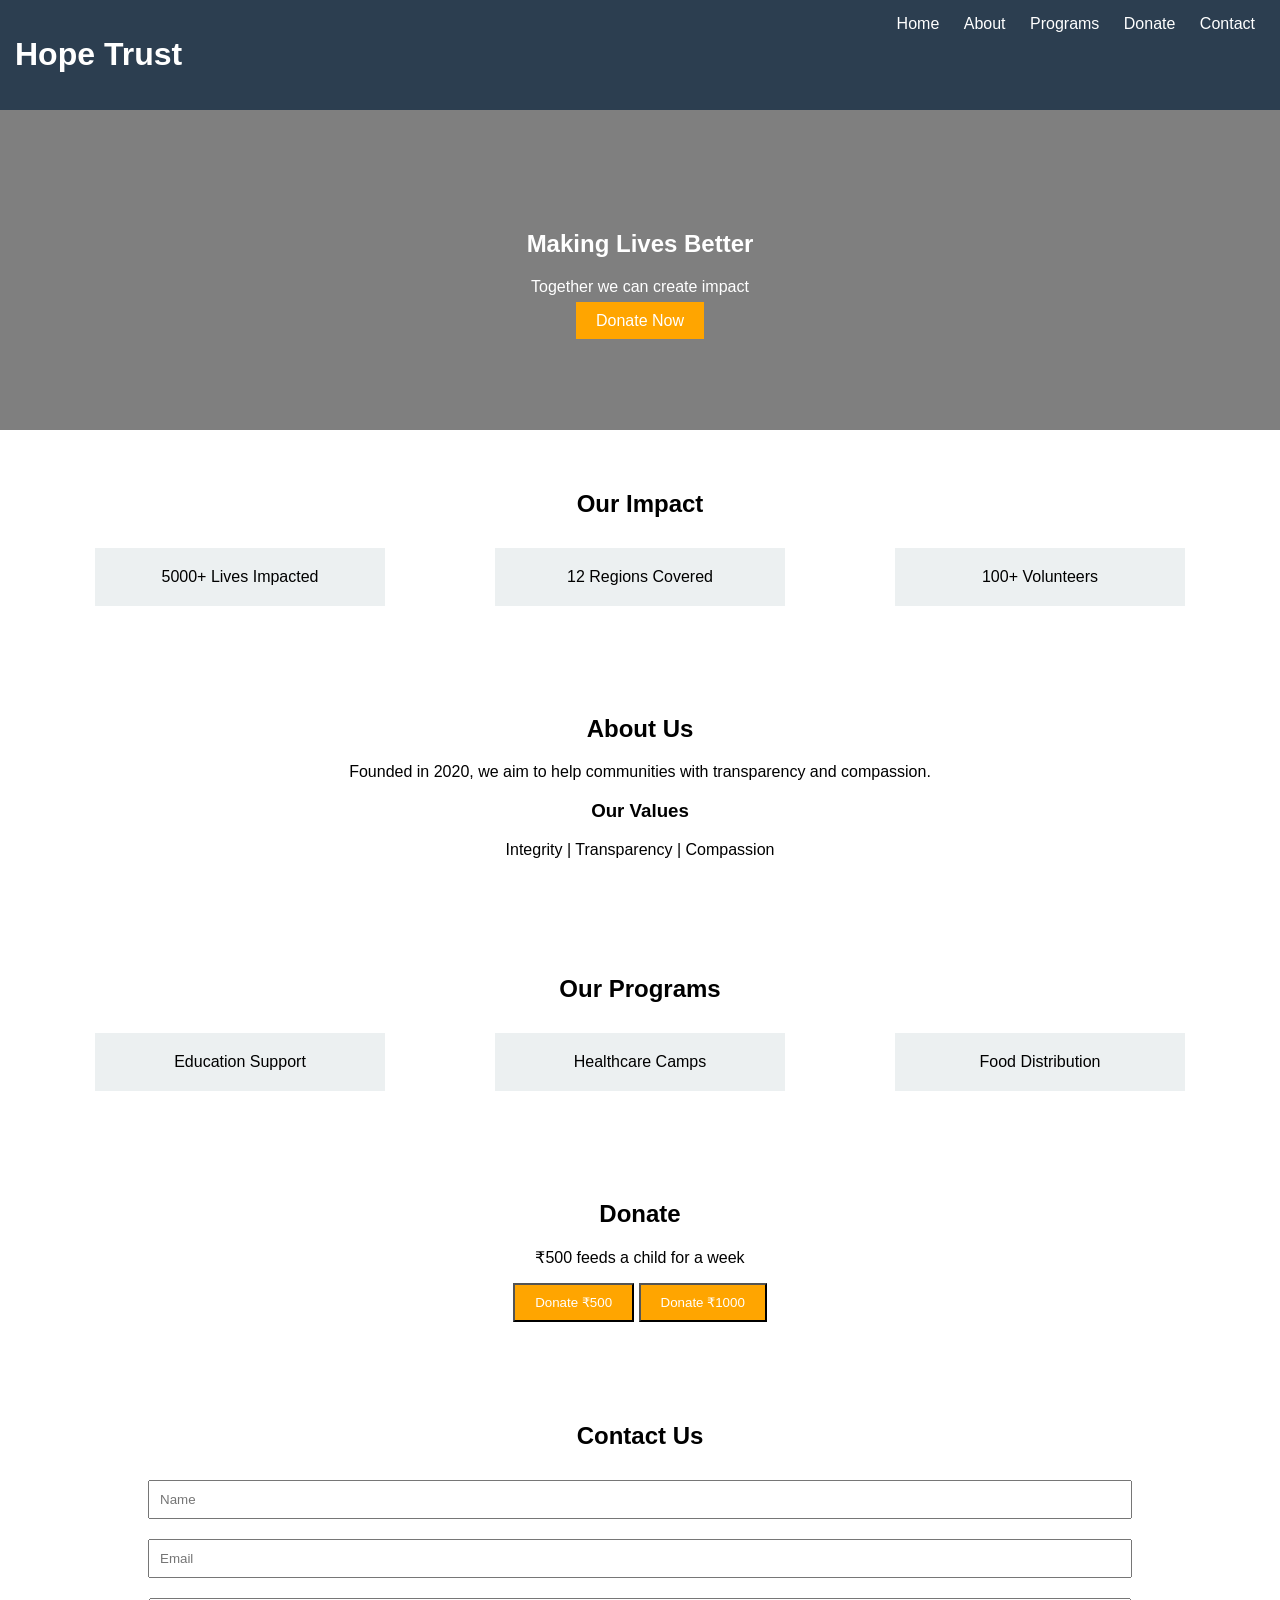
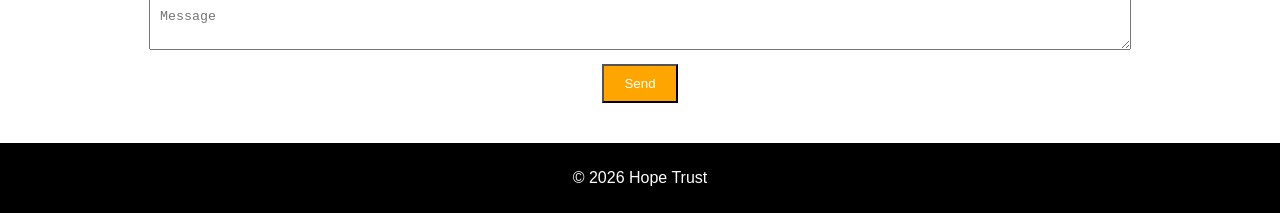
<file: index.html>
<!DOCTYPE html>
<html lang="en">
<head>
<meta charset="UTF-8">
<meta name="viewport" content="width=device-width, initial-scale=1.0">
<title>Hope Trust</title>

<style>
body {
    font-family: Arial;
    margin: 0;
}

/* Header */
header {
    background: #2c3e50;
    color: white;
    padding: 15px;
    display: flex;
    justify-content: space-between;
}

nav a {
    color: white;
    margin: 10px;
    text-decoration: none;
}

/* Hero */
.hero {
    background: linear-gradient(rgba(0,0,0,0.5), rgba(0,0,0,0.5)),
    url('https://images.unsplash.com/photo-1509099836639-18ba1795216d');
    background-size: cover;
    color: white;
    text-align: center;
    padding: 100px 20px;
}

.btn {
    background: orange;
    padding: 10px 20px;
    color: white;
    text-decoration: none;
}

/* Sections */
section {
    padding: 40px;
    text-align: center;
}

/* Cards */
.cards {
    display: flex;
    justify-content: space-around;
    flex-wrap: wrap;
}

.cards div {
    background: #ecf0f1;
    padding: 20px;
    margin: 10px;
    width: 250px;
}

/* Form */
input, textarea {
    width: 80%;
    padding: 10px;
    margin: 10px;
}

/* Footer */
footer {
    background: black;
    color: white;
    text-align: center;
    padding: 10px;
}
</style>

</head>

<body>

<header>
    <h1>Hope Trust</h1>
    <nav>
        <a href="#home">Home</a>
        <a href="#about">About</a>
        <a href="#work">Programs</a>
        <a href="#donate">Donate</a>
        <a href="#contact">Contact</a>
    </nav>
</header>

<!-- HERO -->
<section class="hero" id="home">
    <h2>Making Lives Better</h2>
    <p>Together we can create impact</p>
    <a href="#donate" class="btn">Donate Now</a>
</section>

<!-- IMPACT -->
<section>
    <h2>Our Impact</h2>
    <div class="cards">
        <div>5000+ Lives Impacted</div>
        <div>12 Regions Covered</div>
        <div>100+ Volunteers</div>
    </div>
</section>

<!-- ABOUT -->
<section id="about">
    <h2>About Us</h2>
    <p>Founded in 2020, we aim to help communities with transparency and compassion.</p>

    <h3>Our Values</h3>
    <p>Integrity | Transparency | Compassion</p>
</section>

<!-- PROGRAMS -->
<section id="work">
    <h2>Our Programs</h2>
    <div class="cards">
        <div>Education Support</div>
        <div>Healthcare Camps</div>
        <div>Food Distribution</div>
    </div>
</section>

<!-- DONATE -->
<section id="donate">
    <h2>Donate</h2>
    <p>₹500 feeds a child for a week</p>

    <button class="btn">Donate ₹500</button>
    <button class="btn">Donate ₹1000</button>
</section>

<!-- CONTACT -->
<section id="contact">
    <h2>Contact Us</h2>

    <form>
        <input type="text" placeholder="Name"><br>
        <input type="email" placeholder="Email"><br>
        <textarea placeholder="Message"></textarea><br>
        <button class="btn">Send</button>
    </form>
</section>

<footer>
    <p>© 2026 Hope Trust</p>
</footer>

</body>
</html>
</file>
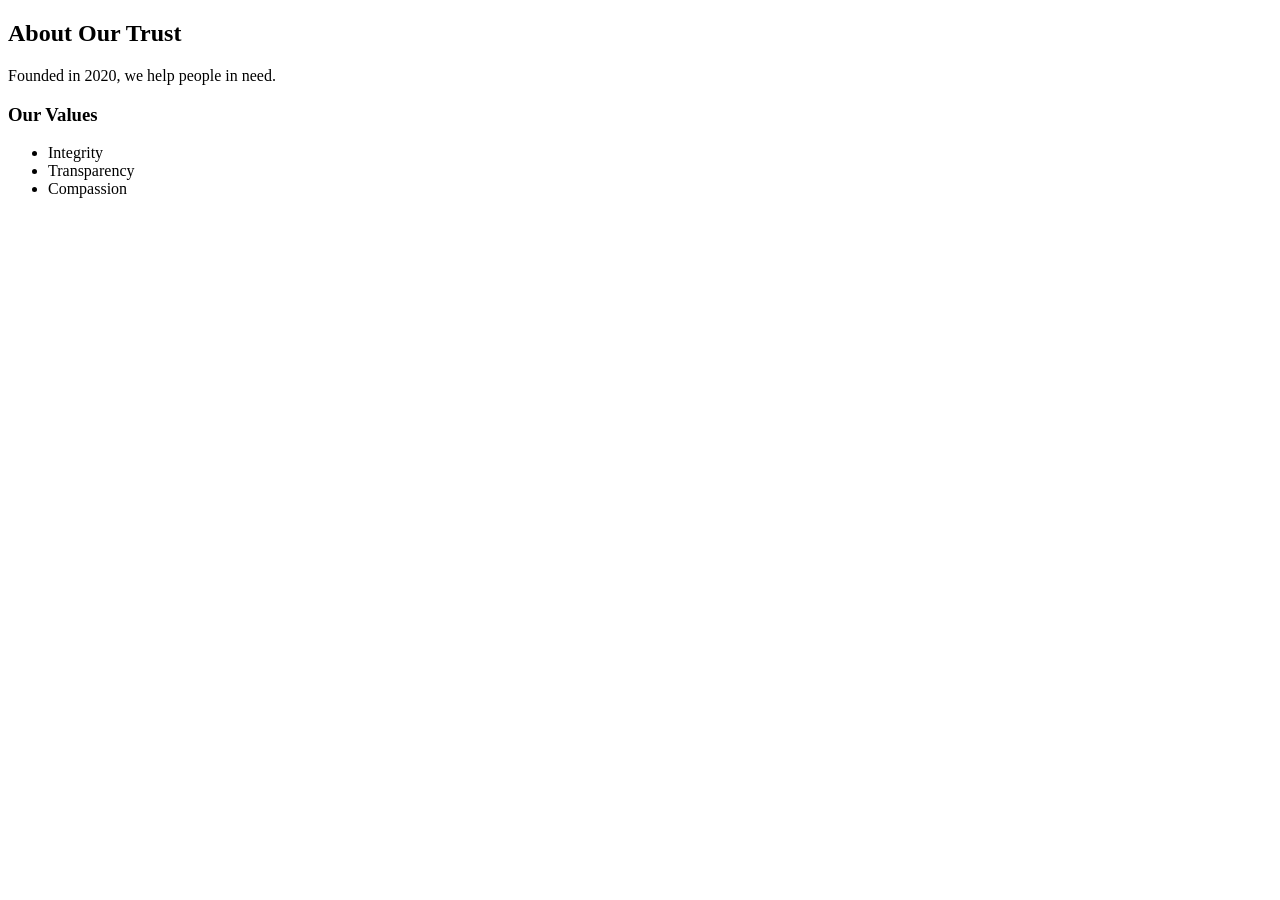
<file: about.html>
<!DOCTYPE html>
<html>
<head>
<title>About</title>
</head>

<body>

<h2>About Our Trust</h2>

<p>Founded in 2020, we help people in need.</p>

<h3>Our Values</h3>
<ul>
<li>Integrity</li>
<li>Transparency</li>
<li>Compassion</li>
</ul>

</body>
</html>
</file>
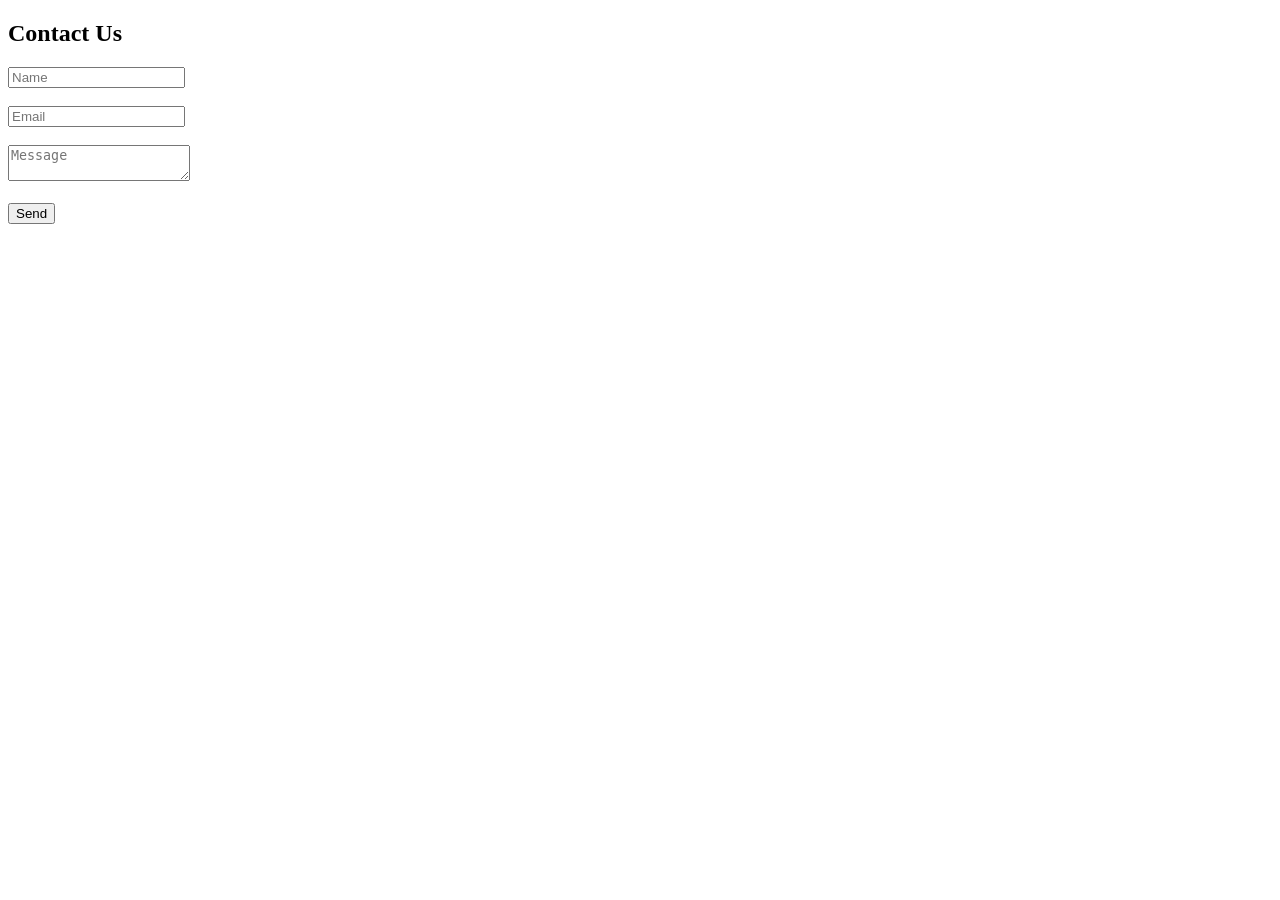
<file: contact.html>
<!DOCTYPE html>
<html>
<head>
<title>Contact</title>
</head>

<body>

<h2>Contact Us</h2>

<form>
    <input type="text" placeholder="Name"><br><br>
    <input type="email" placeholder="Email"><br><br>
    <textarea placeholder="Message"></textarea><br><br>
    <button>Send</button>
</form>

</body>
</html>
</file>
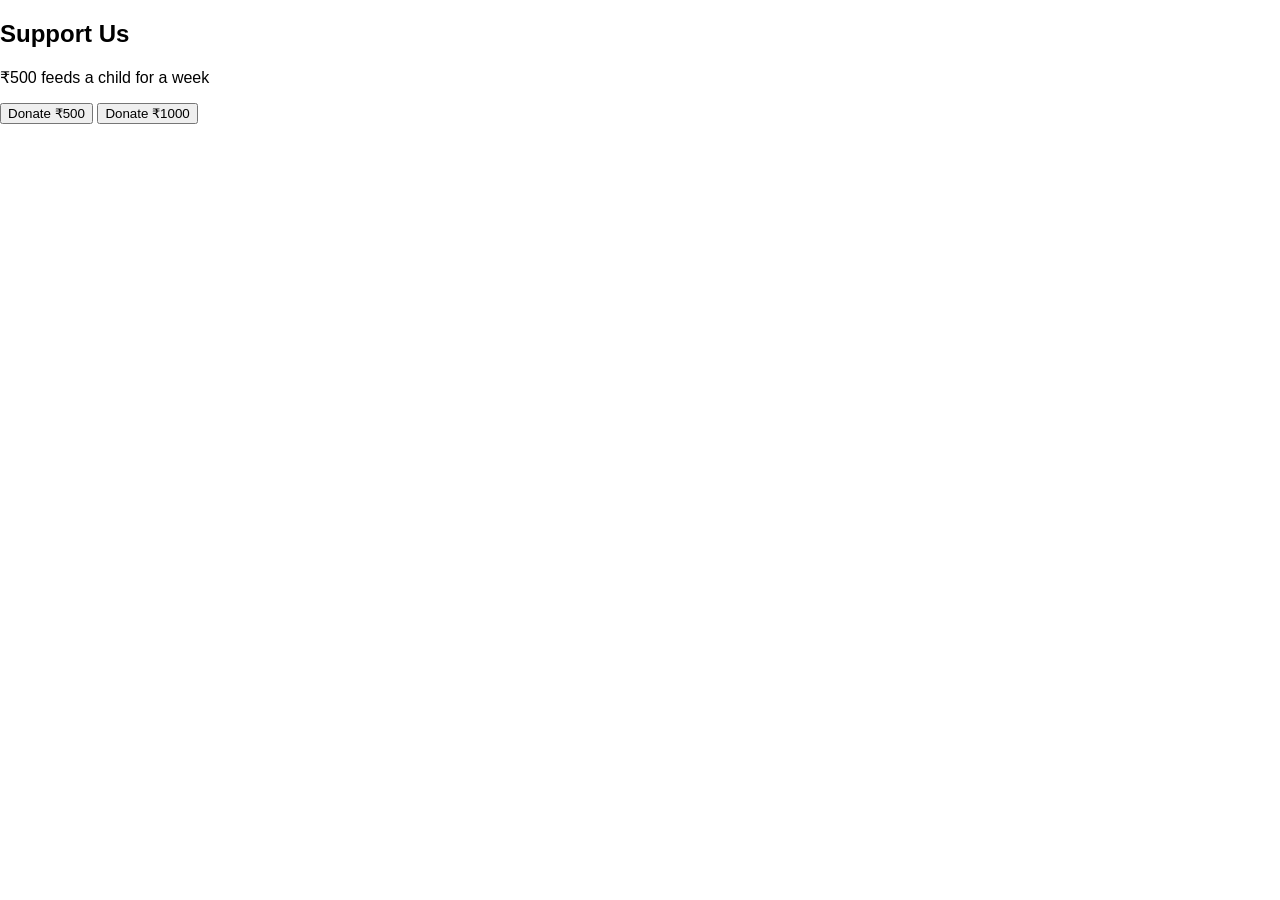
<file: donate.html>
<!DOCTYPE html>
<html>
<head>
<title>Donate</title>
<link rel="stylesheet" href="styles.css">
</head>

<body>

<h2>Support Us</h2>

<p>₹500 feeds a child for a week</p>

<button>Donate ₹500</button>
<button>Donate ₹1000</button>

</body>
</html>
</file>
<file: styles.css>
body {
    font-family: Arial;
    margin: 0;
}

/* Header */
header {
    background: #2c3e50;
    color: white;
    padding: 15px;
    display: flex;
    justify-content: space-between;
}

nav a {
    color: white;
    margin: 10px;
    text-decoration: none;
}

/* Hero */
.hero {
    background: url('https://images.unsplash.com/photo-ngo') no-repeat center/cover;
    color: white;
    text-align: center;
    padding: 100px 20px;
}

.btn {
    background: orange;
    padding: 10px 20px;
    color: white;
    text-decoration: none;
}

/* Cards */
.cards {
    display: flex;
    justify-content: space-around;
    padding: 20px;
}

.cards div {
    background: #ecf0f1;
    padding: 20px;
    width: 30%;
    text-align: center;
}

/* Footer */
footer {
    background: black;
    color: white;
    text-align: center;
    padding: 10px;
}
</file>
